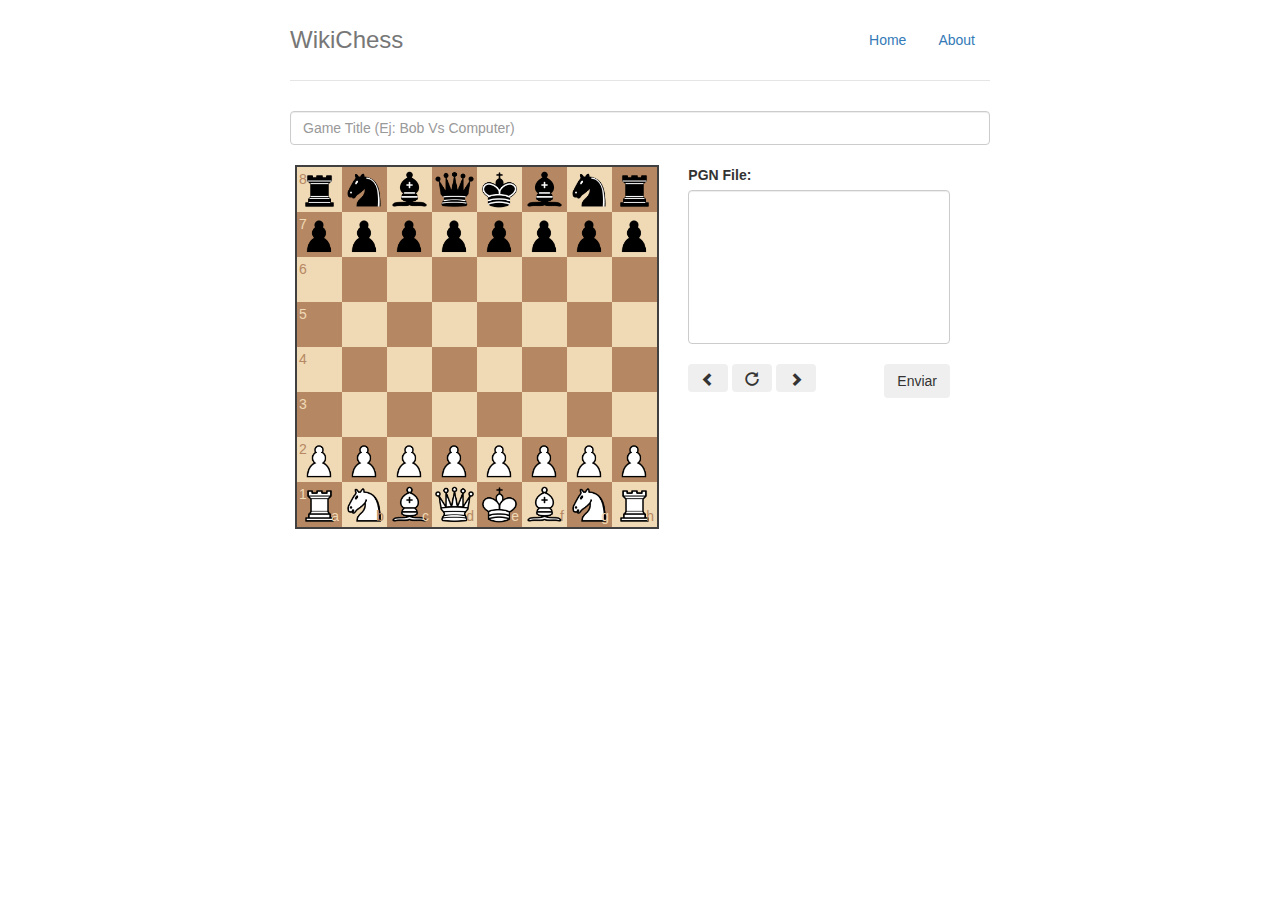
<file: index.html>
<!DOCTYPE HTML PUBLIC "-//W3C//DTD HTML 4.01 Transitional//EN"
   "http://www.w3.org/TR/html4/loose.dtd">
<html xmlns="http://www.w3.org/1999/xhtml">
  <head>
    <title>WikiChess</title>
    <meta http-equiv="content-type" content="text/html;charset=utf-8" />

    <link rel="stylesheet" type="text/css" href="css/bootstrap.min.css"/>
    <link rel="stylesheet" type="text/css" href="css/chessboard-0.3.0.css"/>
    <link rel="stylesheet" type="text/css" href="css/custom.css"/>
    
  </head>
  <body>

    <div class="container">
      <div class="header clearfix">
        <nav>
          <ul class="nav nav-pills pull-right">
            <li role="presentation"><a href="#">Home</a></li>
            <li role="presentation"><a href="#">About</a></li>
          </ul>
        </nav>
        <h3 class="text-muted">WikiChess</h3>
      </div>

      <div class="form-group">
	<input type="text" class="form-control" name="gameName" id="gameName" placeholder="Game Title (Ej: Bob Vs Computer)">
      </div>
      
      <!-- board  -->
      <div class="row col-md-7">
	<div class="boardpanel" id="board1"></div>
      </div>

      <!-- controls  -->
      <div class="boardpanel row col-md-5">

	<div class="form-group">
	  <label for="pgnText">PGN File:</label>
	  <textarea id="pgnText" class="form-control" rows="7"></textarea>
	</div>


	<div class="form-group">
	  <button class="btn" id="prevButton">
	    <span class="glyphicon glyphicon-chevron-left" aria-hidden="true"></span>
	  </button>
	  <button class="btn" id="resetButton">
	    <span class="glyphicon glyphicon-repeat" aria-hidden="true"></span>
	  </button>
	  <button  class="btn" id="nextButton">
	    <span class="glyphicon glyphicon-chevron-right" aria-hidden="true"></span>
	  </button>
	  <button  class="btn pull-right" id="sendButton">
	    Enviar
	  </button>
	</div>


      </div>
    </div>


    <script src="js/jquery-2.2.4.min.js"></script>
    <script type="text/javascript" src="js/chess.min.js"></script>
    <script type="text/javascript" src="js/chessboard-0.3.0.min.js"></script>
    <script type="text/javascript" src="js/chessgame.js"></script>
    <script type="text/javascript">
     chessgame.init()

     document.getElementById("prevButton").addEventListener("click",chessgame.prev)
     document.getElementById("nextButton").addEventListener("click",chessgame.next)
     document.getElementById("resetButton").addEventListener("click",chessgame.reset)
     document.getElementById("sendButton").addEventListener("click",function(){
       var pgn = document.getElementById("pgnText")
       chessgame.load(pgn.value)
     })

    </script>
  </body>
</html>
</file>
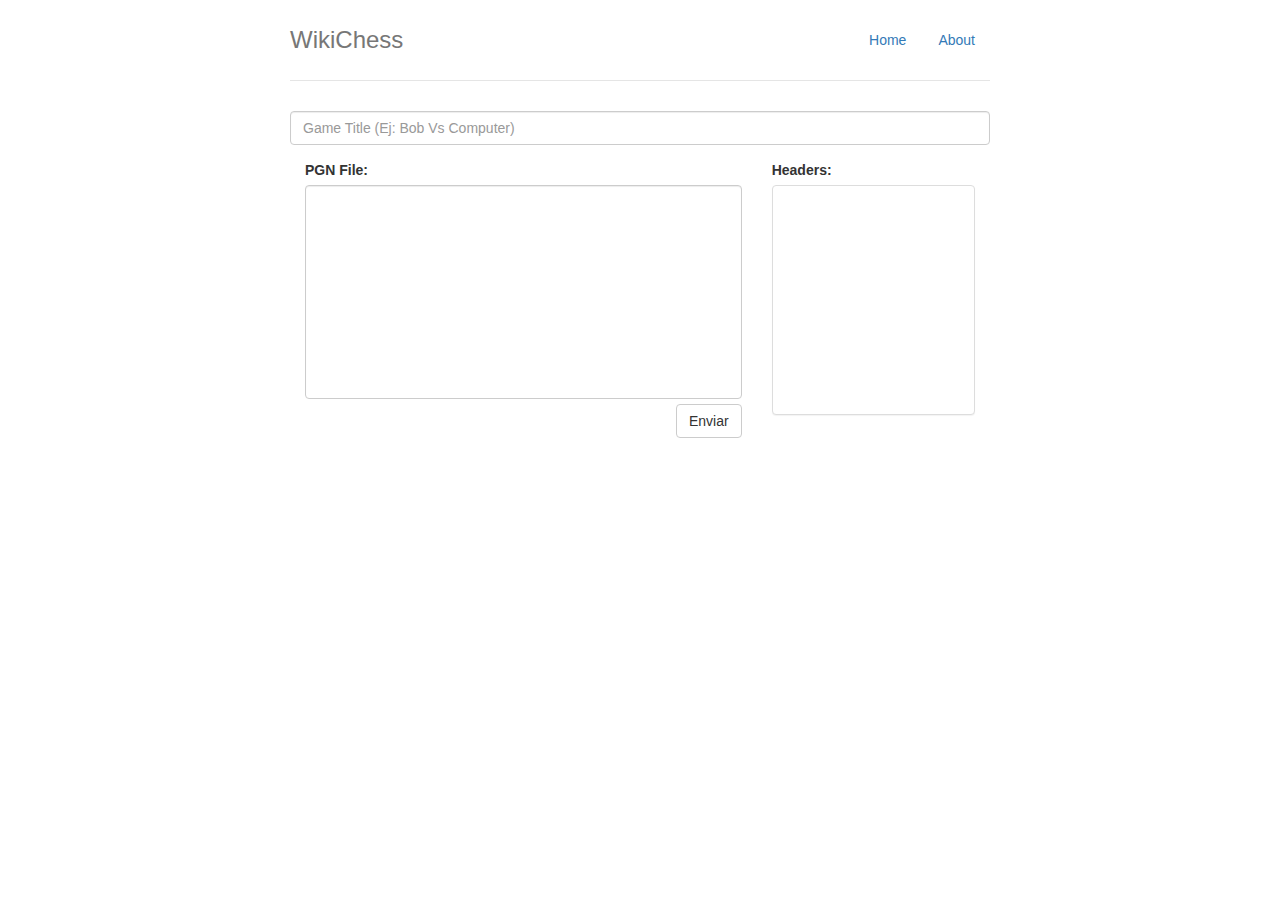
<file: newGame.html>
<!DOCTYPE HTML PUBLIC "-//W3C//DTD HTML 4.01 Transitional//EN"
   "http://www.w3.org/TR/html4/loose.dtd">
<html xmlns="http://www.w3.org/1999/xhtml">
  <head>
    <title>WikiChess</title>
    <meta http-equiv="content-type" content="text/html;charset=utf-8" />

    <link rel="stylesheet" type="text/css" href="css/bootstrap.min.css"/>
    <link rel="stylesheet" type="text/css" href="css/chessboard-0.3.0.css"/>
    <link rel="stylesheet" type="text/css" href="css/custom.css"/>
    
  </head>
  <body>

    <div class="container">
      <div class="header clearfix">
        <nav>
          <ul class="nav nav-pills pull-right">
            <li role="presentation"><a href="#">Home</a></li>
            <li role="presentation"><a href="#">About</a></li>
          </ul>
        </nav>
        <h3 class="text-muted">WikiChess</h3>
      </div>

      <div class="form-group">
	<input type="text" class="form-control" name="gameName" id="gameName" placeholder="Game Title (Ej: Bob Vs Computer)">
      </div>
      
      <div class="form-group col-md-8">
	<label for="pgnText">PGN File:</label>
	<textarea id="pgnText" class="form-control" rows="10"></textarea>
	  <button  class="btn btn-default pull-right" id="sendButton">
	    Enviar
	  </button>
      </div>
      
      <div class="form-group col-md-4">
	<label >Headers:</label>
	<div class="panel panel-default pgn-headers">
	</div>
      </div>
    </div>


    <script src="js/jquery-2.2.4.min.js"></script>
    <script type="text/javascript" src="js/chessgame.js"></script>
    <script type="text/javascript">
     chessgame.init()

     document.getElementById("prevButton").addEventListener("click",chessgame.prev)
     document.getElementById("nextButton").addEventListener("click",chessgame.next)
     document.getElementById("resetButton").addEventListener("click",chessgame.reset)
     document.getElementById("sendButton").addEventListener("click",function(){
       var pgn = document.getElementById("pgnText")
       chessgame.load(pgn.value)
     })

    </script>
  </body>
</html>
</file>
<file: css/chessboard-0.3.0.css>
/*!
 * chessboard.js v0.3.0
 *
 * Copyright 2013 Chris Oakman
 * Released under the MIT license
 * https://github.com/oakmac/chessboardjs/blob/master/LICENSE
 *
 * Date: 10 Aug 2013
 */

/* clearfix */
.clearfix-7da63 {
  clear: both;
}

/* board */
.board-b72b1 {
  border: 2px solid #404040;
  -moz-box-sizing: content-box;
  box-sizing: content-box;
}

/* square */
.square-55d63 {
  float: left;
  position: relative;

  /* disable any native browser highlighting */
  -webkit-touch-callout: none;
    -webkit-user-select: none;
     -khtml-user-select: none;
       -moz-user-select: none;
        -ms-user-select: none;
            user-select: none;
}

/* white square */
.white-1e1d7 {
  background-color: #f0d9b5;
  color: #b58863;
}

/* black square */
.black-3c85d {
  background-color: #b58863;
  color: #f0d9b5;
}

/* highlighted square */
.highlight1-32417, .highlight2-9c5d2 {
  -webkit-box-shadow: inset 0 0 3px 3px yellow;
  -moz-box-shadow: inset 0 0 3px 3px yellow;
  box-shadow: inset 0 0 3px 3px yellow;
}

/* notation */
.notation-322f9 {
  cursor: default;
  font-family: "Helvetica Neue", Helvetica, Arial, sans-serif;
  font-size: 14px;
  position: absolute;
}
.alpha-d2270 {
  bottom: 1px;
  right: 3px;
}
.numeric-fc462 {
  top: 2px;
  left: 2px;
}
</file>
<file: css/custom.css>
/* Space out content a bit */
body {
  padding-top: 20px;
  padding-bottom: 20px;
}

/* Everything but the jumbotron gets side spacing for mobile first views */
.header,
.footer {
  padding-right: 15px;
  padding-left: 15px;
}

/* Custom page header */
.header {
  padding-bottom: 20px;
  border-bottom: 1px solid #e5e5e5;
}
/* Make the masthead heading the same height as the navigation */
.header h3 {
  margin-top: 0;
  margin-bottom: 0;
  line-height: 40px;
}

/* Custom page footer */
.footer {
  padding-top: 19px;
  color: #777;
  border-top: 1px solid #e5e5e5;
}

.boardpanel{
    margin:5px;
}

.pgn-headers{
    min-height:230px;
}

.btn{
    margin-top:5px;
}

textarea{
    resize:none;
    width:auto;
}

/* Customize container */
@media (min-width: 768px) {
  .container {
    max-width: 730px;
  }
}
.container-narrow > hr {
  margin: 30px 0;
}


/* Responsive: Portrait tablets and up */
@media screen and (min-width: 768px) {
  /* Remove the padding we set earlier */
  .header,
  .footer {
    padding-right: 0;
    padding-left: 0;
  }
  /* Space out the masthead */
  .header {
    margin-bottom: 30px;
  }
  /* Remove the bottom border on the jumbotron for visual effect */
  .jumbotron {
    border-bottom: 0;
  }
}
</file>
